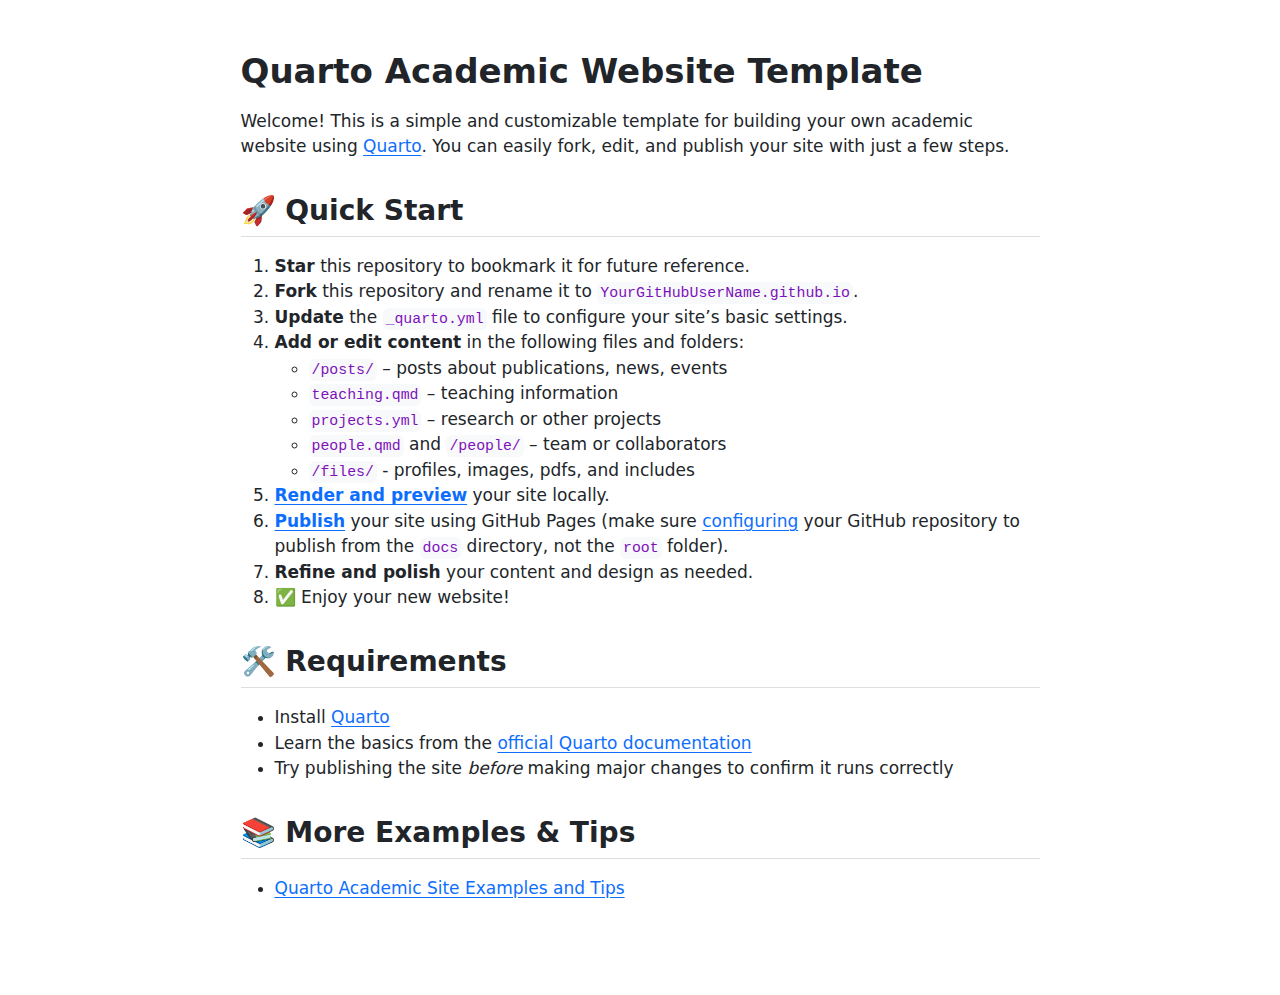
<file: README.html>
<!DOCTYPE html>
<html xmlns="http://www.w3.org/1999/xhtml" lang="en" xml:lang="en"><head>

<meta charset="utf-8">
<meta name="generator" content="quarto-1.7.31">

<meta name="viewport" content="width=device-width, initial-scale=1.0, user-scalable=yes">


<title>readme</title>
<style>
code{white-space: pre-wrap;}
span.smallcaps{font-variant: small-caps;}
div.columns{display: flex; gap: min(4vw, 1.5em);}
div.column{flex: auto; overflow-x: auto;}
div.hanging-indent{margin-left: 1.5em; text-indent: -1.5em;}
ul.task-list{list-style: none;}
ul.task-list li input[type="checkbox"] {
  width: 0.8em;
  margin: 0 0.8em 0.2em -1em; /* quarto-specific, see https://github.com/quarto-dev/quarto-cli/issues/4556 */ 
  vertical-align: middle;
}
</style>


<script src="README_files/libs/clipboard/clipboard.min.js"></script>
<script src="README_files/libs/quarto-html/quarto.js" type="module"></script>
<script src="README_files/libs/quarto-html/tabsets/tabsets.js" type="module"></script>
<script src="README_files/libs/quarto-html/popper.min.js"></script>
<script src="README_files/libs/quarto-html/tippy.umd.min.js"></script>
<script src="README_files/libs/quarto-html/anchor.min.js"></script>
<link href="README_files/libs/quarto-html/tippy.css" rel="stylesheet">
<link href="README_files/libs/quarto-html/quarto-syntax-highlighting-e1a5c8363afafaef2c763b6775fbf3ca.css" rel="stylesheet" id="quarto-text-highlighting-styles">
<script src="README_files/libs/bootstrap/bootstrap.min.js"></script>
<link href="README_files/libs/bootstrap/bootstrap-icons.css" rel="stylesheet">
<link href="README_files/libs/bootstrap/bootstrap-bb462d781dde1847d9e3ccf7736099dd.min.css" rel="stylesheet" append-hash="true" id="quarto-bootstrap" data-mode="light">


</head>

<body class="fullcontent quarto-light">

<div id="quarto-content" class="page-columns page-rows-contents page-layout-article">

<main class="content" id="quarto-document-content">




<section id="quarto-academic-website-template" class="level1">
<h1>Quarto Academic Website Template</h1>
<p>Welcome! This is a simple and customizable template for building your own academic website using <a href="https://quarto.org/">Quarto</a>. You can easily fork, edit, and publish your site with just a few steps.</p>
<section id="quick-start" class="level2">
<h2 class="anchored" data-anchor-id="quick-start">🚀 Quick Start</h2>
<ol type="1">
<li><strong>Star</strong> this repository to bookmark it for future reference.<br>
</li>
<li><strong>Fork</strong> this repository and rename it to <code>YourGitHubUserName.github.io</code>.<br>
</li>
<li><strong>Update</strong> the <code>_quarto.yml</code> file to configure your site’s basic settings.<br>
</li>
<li><strong>Add or edit content</strong> in the following files and folders:
<ul>
<li><code>/posts/</code> – posts about publications, news, events<br>
</li>
<li><code>teaching.qmd</code> – teaching information<br>
</li>
<li><code>projects.yml</code> – research or other projects<br>
</li>
<li><code>people.qmd</code> and <code>/people/</code> – team or collaborators<br>
</li>
<li><code>/files/</code> - profiles, images, pdfs, and includes</li>
</ul></li>
<li><a href="https://quarto.org/docs/websites/"><strong>Render and preview</strong></a> your site locally.<br>
</li>
<li><a href="https://quarto.org/docs/publishing/github-pages.html"><strong>Publish</strong></a> your site using GitHub Pages (make sure <a href="https://quarto.org/docs/publishing/images/gh-pages-docs-dir.png">configuring</a> your GitHub repository to publish from the <code>docs</code> directory, not the <code>root</code> folder).<br>
</li>
<li><strong>Refine and polish</strong> your content and design as needed.<br>
</li>
<li>✅ Enjoy your new website!</li>
</ol>
</section>
<section id="requirements" class="level2">
<h2 class="anchored" data-anchor-id="requirements">🛠 Requirements</h2>
<ul>
<li>Install <a href="https://quarto.org/docs/get-started/">Quarto</a></li>
<li>Learn the basics from the <a href="https://quarto.org/docs/guide/">official Quarto documentation</a></li>
<li>Try publishing the site <em>before</em> making major changes to confirm it runs correctly</li>
</ul>
</section>
<section id="more-examples-tips" class="level2">
<h2 class="anchored" data-anchor-id="more-examples-tips">📚 More Examples &amp; Tips</h2>
<ul>
<li><a href="https://drganghe.github.io/quarto-academic-site-examples.html">Quarto Academic Site Examples and Tips</a></li>
</ul>
</section>
</section>

</main>
<!-- /main column -->
<script id="quarto-html-after-body" type="application/javascript">
  window.document.addEventListener("DOMContentLoaded", function (event) {
    const icon = "";
    const anchorJS = new window.AnchorJS();
    anchorJS.options = {
      placement: 'right',
      icon: icon
    };
    anchorJS.add('.anchored');
    const isCodeAnnotation = (el) => {
      for (const clz of el.classList) {
        if (clz.startsWith('code-annotation-')) {                     
          return true;
        }
      }
      return false;
    }
    const onCopySuccess = function(e) {
      // button target
      const button = e.trigger;
      // don't keep focus
      button.blur();
      // flash "checked"
      button.classList.add('code-copy-button-checked');
      var currentTitle = button.getAttribute("title");
      button.setAttribute("title", "Copied!");
      let tooltip;
      if (window.bootstrap) {
        button.setAttribute("data-bs-toggle", "tooltip");
        button.setAttribute("data-bs-placement", "left");
        button.setAttribute("data-bs-title", "Copied!");
        tooltip = new bootstrap.Tooltip(button, 
          { trigger: "manual", 
            customClass: "code-copy-button-tooltip",
            offset: [0, -8]});
        tooltip.show();    
      }
      setTimeout(function() {
        if (tooltip) {
          tooltip.hide();
          button.removeAttribute("data-bs-title");
          button.removeAttribute("data-bs-toggle");
          button.removeAttribute("data-bs-placement");
        }
        button.setAttribute("title", currentTitle);
        button.classList.remove('code-copy-button-checked');
      }, 1000);
      // clear code selection
      e.clearSelection();
    }
    const getTextToCopy = function(trigger) {
        const codeEl = trigger.previousElementSibling.cloneNode(true);
        for (const childEl of codeEl.children) {
          if (isCodeAnnotation(childEl)) {
            childEl.remove();
          }
        }
        return codeEl.innerText;
    }
    const clipboard = new window.ClipboardJS('.code-copy-button:not([data-in-quarto-modal])', {
      text: getTextToCopy
    });
    clipboard.on('success', onCopySuccess);
    if (window.document.getElementById('quarto-embedded-source-code-modal')) {
      const clipboardModal = new window.ClipboardJS('.code-copy-button[data-in-quarto-modal]', {
        text: getTextToCopy,
        container: window.document.getElementById('quarto-embedded-source-code-modal')
      });
      clipboardModal.on('success', onCopySuccess);
    }
      var localhostRegex = new RegExp(/^(?:http|https):\/\/localhost\:?[0-9]*\//);
      var mailtoRegex = new RegExp(/^mailto:/);
        var filterRegex = new RegExp('/' + window.location.host + '/');
      var isInternal = (href) => {
          return filterRegex.test(href) || localhostRegex.test(href) || mailtoRegex.test(href);
      }
      // Inspect non-navigation links and adorn them if external
     var links = window.document.querySelectorAll('a[href]:not(.nav-link):not(.navbar-brand):not(.toc-action):not(.sidebar-link):not(.sidebar-item-toggle):not(.pagination-link):not(.no-external):not([aria-hidden]):not(.dropdown-item):not(.quarto-navigation-tool):not(.about-link)');
      for (var i=0; i<links.length; i++) {
        const link = links[i];
        if (!isInternal(link.href)) {
          // undo the damage that might have been done by quarto-nav.js in the case of
          // links that we want to consider external
          if (link.dataset.originalHref !== undefined) {
            link.href = link.dataset.originalHref;
          }
        }
      }
    function tippyHover(el, contentFn, onTriggerFn, onUntriggerFn) {
      const config = {
        allowHTML: true,
        maxWidth: 500,
        delay: 100,
        arrow: false,
        appendTo: function(el) {
            return el.parentElement;
        },
        interactive: true,
        interactiveBorder: 10,
        theme: 'quarto',
        placement: 'bottom-start',
      };
      if (contentFn) {
        config.content = contentFn;
      }
      if (onTriggerFn) {
        config.onTrigger = onTriggerFn;
      }
      if (onUntriggerFn) {
        config.onUntrigger = onUntriggerFn;
      }
      window.tippy(el, config); 
    }
    const noterefs = window.document.querySelectorAll('a[role="doc-noteref"]');
    for (var i=0; i<noterefs.length; i++) {
      const ref = noterefs[i];
      tippyHover(ref, function() {
        // use id or data attribute instead here
        let href = ref.getAttribute('data-footnote-href') || ref.getAttribute('href');
        try { href = new URL(href).hash; } catch {}
        const id = href.replace(/^#\/?/, "");
        const note = window.document.getElementById(id);
        if (note) {
          return note.innerHTML;
        } else {
          return "";
        }
      });
    }
    const xrefs = window.document.querySelectorAll('a.quarto-xref');
    const processXRef = (id, note) => {
      // Strip column container classes
      const stripColumnClz = (el) => {
        el.classList.remove("page-full", "page-columns");
        if (el.children) {
          for (const child of el.children) {
            stripColumnClz(child);
          }
        }
      }
      stripColumnClz(note)
      if (id === null || id.startsWith('sec-')) {
        // Special case sections, only their first couple elements
        const container = document.createElement("div");
        if (note.children && note.children.length > 2) {
          container.appendChild(note.children[0].cloneNode(true));
          for (let i = 1; i < note.children.length; i++) {
            const child = note.children[i];
            if (child.tagName === "P" && child.innerText === "") {
              continue;
            } else {
              container.appendChild(child.cloneNode(true));
              break;
            }
          }
          if (window.Quarto?.typesetMath) {
            window.Quarto.typesetMath(container);
          }
          return container.innerHTML
        } else {
          if (window.Quarto?.typesetMath) {
            window.Quarto.typesetMath(note);
          }
          return note.innerHTML;
        }
      } else {
        // Remove any anchor links if they are present
        const anchorLink = note.querySelector('a.anchorjs-link');
        if (anchorLink) {
          anchorLink.remove();
        }
        if (window.Quarto?.typesetMath) {
          window.Quarto.typesetMath(note);
        }
        if (note.classList.contains("callout")) {
          return note.outerHTML;
        } else {
          return note.innerHTML;
        }
      }
    }
    for (var i=0; i<xrefs.length; i++) {
      const xref = xrefs[i];
      tippyHover(xref, undefined, function(instance) {
        instance.disable();
        let url = xref.getAttribute('href');
        let hash = undefined; 
        if (url.startsWith('#')) {
          hash = url;
        } else {
          try { hash = new URL(url).hash; } catch {}
        }
        if (hash) {
          const id = hash.replace(/^#\/?/, "");
          const note = window.document.getElementById(id);
          if (note !== null) {
            try {
              const html = processXRef(id, note.cloneNode(true));
              instance.setContent(html);
            } finally {
              instance.enable();
              instance.show();
            }
          } else {
            // See if we can fetch this
            fetch(url.split('#')[0])
            .then(res => res.text())
            .then(html => {
              const parser = new DOMParser();
              const htmlDoc = parser.parseFromString(html, "text/html");
              const note = htmlDoc.getElementById(id);
              if (note !== null) {
                const html = processXRef(id, note);
                instance.setContent(html);
              } 
            }).finally(() => {
              instance.enable();
              instance.show();
            });
          }
        } else {
          // See if we can fetch a full url (with no hash to target)
          // This is a special case and we should probably do some content thinning / targeting
          fetch(url)
          .then(res => res.text())
          .then(html => {
            const parser = new DOMParser();
            const htmlDoc = parser.parseFromString(html, "text/html");
            const note = htmlDoc.querySelector('main.content');
            if (note !== null) {
              // This should only happen for chapter cross references
              // (since there is no id in the URL)
              // remove the first header
              if (note.children.length > 0 && note.children[0].tagName === "HEADER") {
                note.children[0].remove();
              }
              const html = processXRef(null, note);
              instance.setContent(html);
            } 
          }).finally(() => {
            instance.enable();
            instance.show();
          });
        }
      }, function(instance) {
      });
    }
        let selectedAnnoteEl;
        const selectorForAnnotation = ( cell, annotation) => {
          let cellAttr = 'data-code-cell="' + cell + '"';
          let lineAttr = 'data-code-annotation="' +  annotation + '"';
          const selector = 'span[' + cellAttr + '][' + lineAttr + ']';
          return selector;
        }
        const selectCodeLines = (annoteEl) => {
          const doc = window.document;
          const targetCell = annoteEl.getAttribute("data-target-cell");
          const targetAnnotation = annoteEl.getAttribute("data-target-annotation");
          const annoteSpan = window.document.querySelector(selectorForAnnotation(targetCell, targetAnnotation));
          const lines = annoteSpan.getAttribute("data-code-lines").split(",");
          const lineIds = lines.map((line) => {
            return targetCell + "-" + line;
          })
          let top = null;
          let height = null;
          let parent = null;
          if (lineIds.length > 0) {
              //compute the position of the single el (top and bottom and make a div)
              const el = window.document.getElementById(lineIds[0]);
              top = el.offsetTop;
              height = el.offsetHeight;
              parent = el.parentElement.parentElement;
            if (lineIds.length > 1) {
              const lastEl = window.document.getElementById(lineIds[lineIds.length - 1]);
              const bottom = lastEl.offsetTop + lastEl.offsetHeight;
              height = bottom - top;
            }
            if (top !== null && height !== null && parent !== null) {
              // cook up a div (if necessary) and position it 
              let div = window.document.getElementById("code-annotation-line-highlight");
              if (div === null) {
                div = window.document.createElement("div");
                div.setAttribute("id", "code-annotation-line-highlight");
                div.style.position = 'absolute';
                parent.appendChild(div);
              }
              div.style.top = top - 2 + "px";
              div.style.height = height + 4 + "px";
              div.style.left = 0;
              let gutterDiv = window.document.getElementById("code-annotation-line-highlight-gutter");
              if (gutterDiv === null) {
                gutterDiv = window.document.createElement("div");
                gutterDiv.setAttribute("id", "code-annotation-line-highlight-gutter");
                gutterDiv.style.position = 'absolute';
                const codeCell = window.document.getElementById(targetCell);
                const gutter = codeCell.querySelector('.code-annotation-gutter');
                gutter.appendChild(gutterDiv);
              }
              gutterDiv.style.top = top - 2 + "px";
              gutterDiv.style.height = height + 4 + "px";
            }
            selectedAnnoteEl = annoteEl;
          }
        };
        const unselectCodeLines = () => {
          const elementsIds = ["code-annotation-line-highlight", "code-annotation-line-highlight-gutter"];
          elementsIds.forEach((elId) => {
            const div = window.document.getElementById(elId);
            if (div) {
              div.remove();
            }
          });
          selectedAnnoteEl = undefined;
        };
          // Handle positioning of the toggle
      window.addEventListener(
        "resize",
        throttle(() => {
          elRect = undefined;
          if (selectedAnnoteEl) {
            selectCodeLines(selectedAnnoteEl);
          }
        }, 10)
      );
      function throttle(fn, ms) {
      let throttle = false;
      let timer;
        return (...args) => {
          if(!throttle) { // first call gets through
              fn.apply(this, args);
              throttle = true;
          } else { // all the others get throttled
              if(timer) clearTimeout(timer); // cancel #2
              timer = setTimeout(() => {
                fn.apply(this, args);
                timer = throttle = false;
              }, ms);
          }
        };
      }
        // Attach click handler to the DT
        const annoteDls = window.document.querySelectorAll('dt[data-target-cell]');
        for (const annoteDlNode of annoteDls) {
          annoteDlNode.addEventListener('click', (event) => {
            const clickedEl = event.target;
            if (clickedEl !== selectedAnnoteEl) {
              unselectCodeLines();
              const activeEl = window.document.querySelector('dt[data-target-cell].code-annotation-active');
              if (activeEl) {
                activeEl.classList.remove('code-annotation-active');
              }
              selectCodeLines(clickedEl);
              clickedEl.classList.add('code-annotation-active');
            } else {
              // Unselect the line
              unselectCodeLines();
              clickedEl.classList.remove('code-annotation-active');
            }
          });
        }
    const findCites = (el) => {
      const parentEl = el.parentElement;
      if (parentEl) {
        const cites = parentEl.dataset.cites;
        if (cites) {
          return {
            el,
            cites: cites.split(' ')
          };
        } else {
          return findCites(el.parentElement)
        }
      } else {
        return undefined;
      }
    };
    var bibliorefs = window.document.querySelectorAll('a[role="doc-biblioref"]');
    for (var i=0; i<bibliorefs.length; i++) {
      const ref = bibliorefs[i];
      const citeInfo = findCites(ref);
      if (citeInfo) {
        tippyHover(citeInfo.el, function() {
          var popup = window.document.createElement('div');
          citeInfo.cites.forEach(function(cite) {
            var citeDiv = window.document.createElement('div');
            citeDiv.classList.add('hanging-indent');
            citeDiv.classList.add('csl-entry');
            var biblioDiv = window.document.getElementById('ref-' + cite);
            if (biblioDiv) {
              citeDiv.innerHTML = biblioDiv.innerHTML;
            }
            popup.appendChild(citeDiv);
          });
          return popup.innerHTML;
        });
      }
    }
  });
  </script>
</div> <!-- /content -->




</body></html>
</file>
<file: README_files/libs/quarto-html/tippy.css>
.tippy-box[data-animation=fade][data-state=hidden]{opacity:0}[data-tippy-root]{max-width:calc(100vw - 10px)}.tippy-box{position:relative;background-color:#333;color:#fff;border-radius:4px;font-size:14px;line-height:1.4;white-space:normal;outline:0;transition-property:transform,visibility,opacity}.tippy-box[data-placement^=top]>.tippy-arrow{bottom:0}.tippy-box[data-placement^=top]>.tippy-arrow:before{bottom:-7px;left:0;border-width:8px 8px 0;border-top-color:initial;transform-origin:center top}.tippy-box[data-placement^=bottom]>.tippy-arrow{top:0}.tippy-box[data-placement^=bottom]>.tippy-arrow:before{top:-7px;left:0;border-width:0 8px 8px;border-bottom-color:initial;transform-origin:center bottom}.tippy-box[data-placement^=left]>.tippy-arrow{right:0}.tippy-box[data-placement^=left]>.tippy-arrow:before{border-width:8px 0 8px 8px;border-left-color:initial;right:-7px;transform-origin:center left}.tippy-box[data-placement^=right]>.tippy-arrow{left:0}.tippy-box[data-placement^=right]>.tippy-arrow:before{left:-7px;border-width:8px 8px 8px 0;border-right-color:initial;transform-origin:center right}.tippy-box[data-inertia][data-state=visible]{transition-timing-function:cubic-bezier(.54,1.5,.38,1.11)}.tippy-arrow{width:16px;height:16px;color:#333}.tippy-arrow:before{content:"";position:absolute;border-color:transparent;border-style:solid}.tippy-content{position:relative;padding:5px 9px;z-index:1}
</file>
<file: README_files/libs/quarto-html/quarto-syntax-highlighting-e1a5c8363afafaef2c763b6775fbf3ca.css>
/* quarto syntax highlight colors */
:root {
  --quarto-hl-ot-color: #003B4F;
  --quarto-hl-at-color: #657422;
  --quarto-hl-ss-color: #20794D;
  --quarto-hl-an-color: #5E5E5E;
  --quarto-hl-fu-color: #4758AB;
  --quarto-hl-st-color: #20794D;
  --quarto-hl-cf-color: #003B4F;
  --quarto-hl-op-color: #5E5E5E;
  --quarto-hl-er-color: #AD0000;
  --quarto-hl-bn-color: #AD0000;
  --quarto-hl-al-color: #AD0000;
  --quarto-hl-va-color: #111111;
  --quarto-hl-bu-color: inherit;
  --quarto-hl-ex-color: inherit;
  --quarto-hl-pp-color: #AD0000;
  --quarto-hl-in-color: #5E5E5E;
  --quarto-hl-vs-color: #20794D;
  --quarto-hl-wa-color: #5E5E5E;
  --quarto-hl-do-color: #5E5E5E;
  --quarto-hl-im-color: #00769E;
  --quarto-hl-ch-color: #20794D;
  --quarto-hl-dt-color: #AD0000;
  --quarto-hl-fl-color: #AD0000;
  --quarto-hl-co-color: #5E5E5E;
  --quarto-hl-cv-color: #5E5E5E;
  --quarto-hl-cn-color: #8f5902;
  --quarto-hl-sc-color: #5E5E5E;
  --quarto-hl-dv-color: #AD0000;
  --quarto-hl-kw-color: #003B4F;
}

/* other quarto variables */
:root {
  --quarto-font-monospace: SFMono-Regular, Menlo, Monaco, Consolas, "Liberation Mono", "Courier New", monospace;
}

/* syntax highlight based on Pandoc's rules */
pre > code.sourceCode > span {
  color: #003B4F;
}

code.sourceCode > span {
  color: #003B4F;
}

div.sourceCode,
div.sourceCode pre.sourceCode {
  color: #003B4F;
}

/* Normal */
code span {
  color: #003B4F;
}

/* Alert */
code span.al {
  color: #AD0000;
  font-style: inherit;
}

/* Annotation */
code span.an {
  color: #5E5E5E;
  font-style: inherit;
}

/* Attribute */
code span.at {
  color: #657422;
  font-style: inherit;
}

/* BaseN */
code span.bn {
  color: #AD0000;
  font-style: inherit;
}

/* BuiltIn */
code span.bu {
  font-style: inherit;
}

/* ControlFlow */
code span.cf {
  color: #003B4F;
  font-weight: bold;
  font-style: inherit;
}

/* Char */
code span.ch {
  color: #20794D;
  font-style: inherit;
}

/* Constant */
code span.cn {
  color: #8f5902;
  font-style: inherit;
}

/* Comment */
code span.co {
  color: #5E5E5E;
  font-style: inherit;
}

/* CommentVar */
code span.cv {
  color: #5E5E5E;
  font-style: italic;
}

/* Documentation */
code span.do {
  color: #5E5E5E;
  font-style: italic;
}

/* DataType */
code span.dt {
  color: #AD0000;
  font-style: inherit;
}

/* DecVal */
code span.dv {
  color: #AD0000;
  font-style: inherit;
}

/* Error */
code span.er {
  color: #AD0000;
  font-style: inherit;
}

/* Extension */
code span.ex {
  font-style: inherit;
}

/* Float */
code span.fl {
  color: #AD0000;
  font-style: inherit;
}

/* Function */
code span.fu {
  color: #4758AB;
  font-style: inherit;
}

/* Import */
code span.im {
  color: #00769E;
  font-style: inherit;
}

/* Information */
code span.in {
  color: #5E5E5E;
  font-style: inherit;
}

/* Keyword */
code span.kw {
  color: #003B4F;
  font-weight: bold;
  font-style: inherit;
}

/* Operator */
code span.op {
  color: #5E5E5E;
  font-style: inherit;
}

/* Other */
code span.ot {
  color: #003B4F;
  font-style: inherit;
}

/* Preprocessor */
code span.pp {
  color: #AD0000;
  font-style: inherit;
}

/* SpecialChar */
code span.sc {
  color: #5E5E5E;
  font-style: inherit;
}

/* SpecialString */
code span.ss {
  color: #20794D;
  font-style: inherit;
}

/* String */
code span.st {
  color: #20794D;
  font-style: inherit;
}

/* Variable */
code span.va {
  color: #111111;
  font-style: inherit;
}

/* VerbatimString */
code span.vs {
  color: #20794D;
  font-style: inherit;
}

/* Warning */
code span.wa {
  color: #5E5E5E;
  font-style: italic;
}

.prevent-inlining {
  content: "</";
}

/*# sourceMappingURL=c735b2cac6c846c1abc72f5ce1520814.css.map */
</file>
